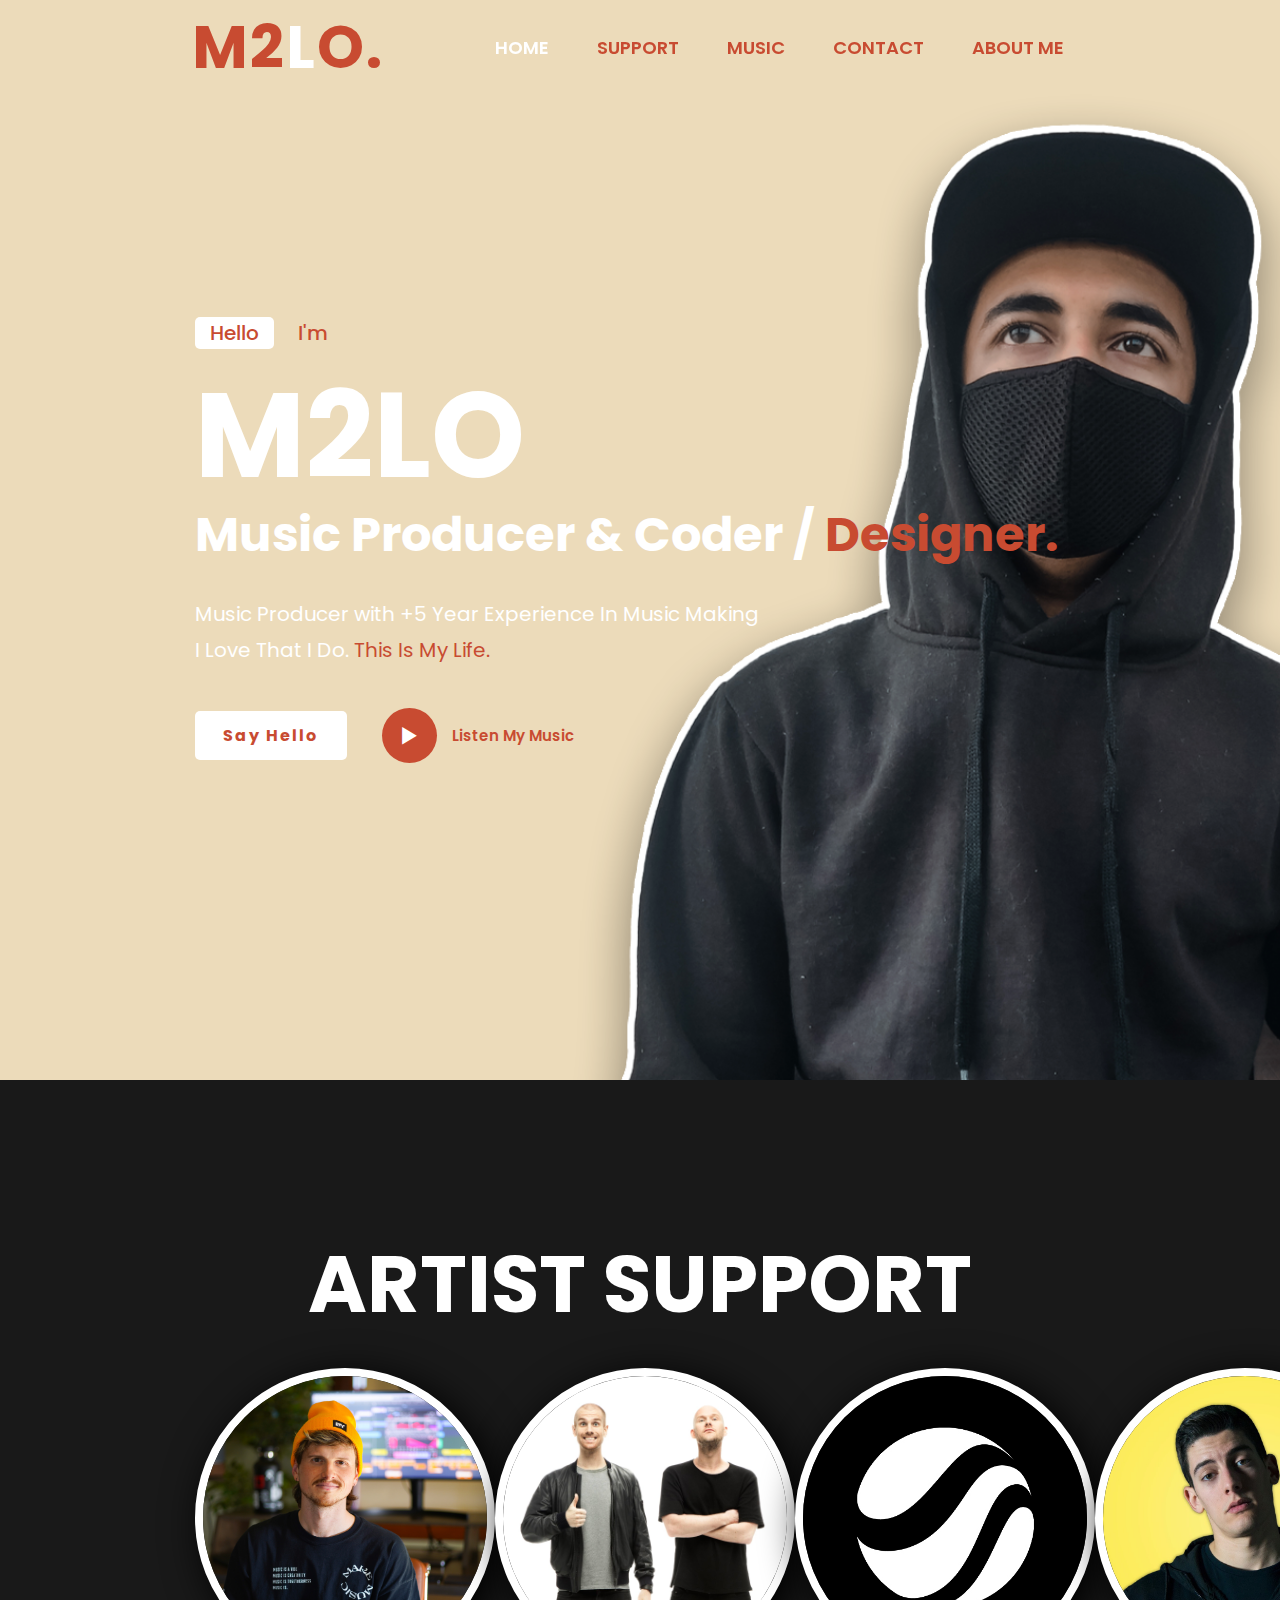
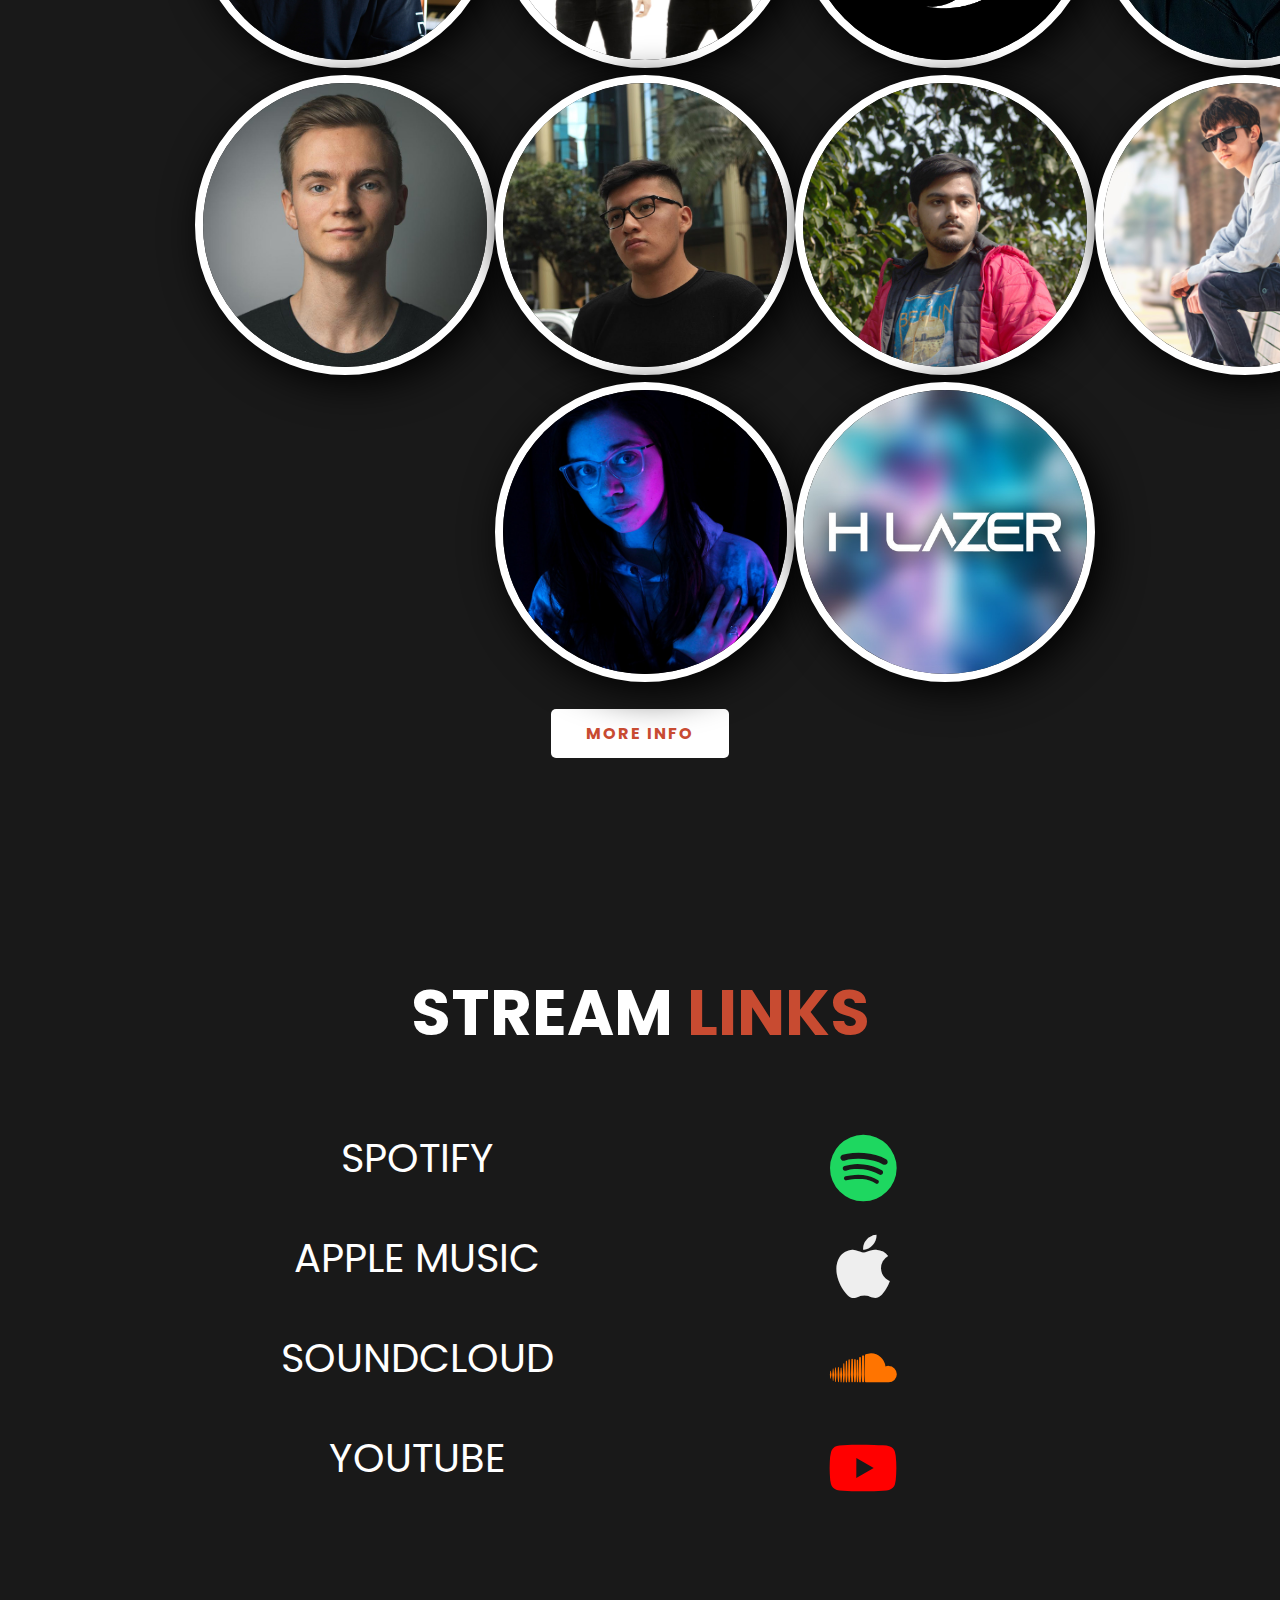
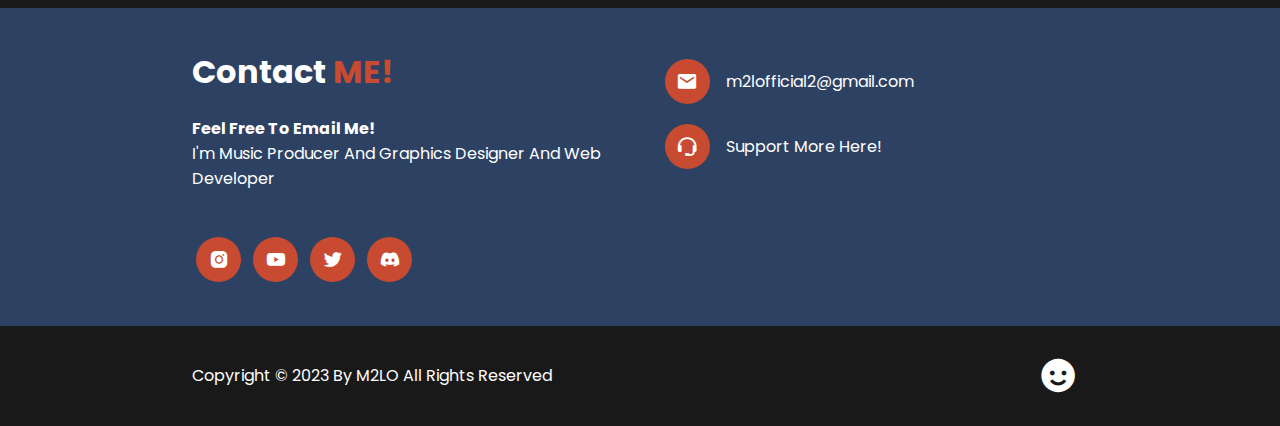
<file: index.html>
<!DOCTYPE html>
<html lang="en">
  <head>
    <title>Portfolio Webiste</title>
    <link rel="stylesheet" href="CSS/HomePage.css" />
    <link
      rel="stylesheet"
      href="https://unpkg.com/boxicons@latest/css/boxicons.min.css"
    />
    <link rel="preconnect" href="https://fonts.googleapis.com" />
    <link rel="preconnect" href="https://fonts.gstatic.com" crossorigin />
    <link
      href="https://fonts.googleapis.com/css2?family=Poppins:wght@900&display=swap"
      rel="stylesheet"
    />
  </head>
  <body>
    <!-- Header Design -->
    <header>
      <a href="index.html" class="logo">M2<span>L</span>O.</a>

      <ul class="navlist">
        <li><a href="index.html" class="active" id="link">HOME</a></li>
        <li><a href="Support.html" id="link">SUPPORT</a></li>
        <li><a href="MusicPage.html" id="link">MUSIC</a></li>
        <li><a href="ContactMe.html" id="link">CONTACT</a></li>
        <li><a href="AboutMe.html" id="link">ABOUT ME</a></li>
      </ul>

      <div class="bx bx-menu" id="menu-icon"></div>
    </header>

    <!-- Home Section -->
    <section class="home" id="home1">
      <div class="Home-txt">
        <div class="slide">
          <span class="one">Hello</span>
          <span class="two">I'm</span>
        </div>

        <h1>M2LO</h1>
        <h3>Music Producer & Coder / <span>Designer.</span></h3>
        <p>
          Music Producer with +5 Year Experience In Music Making<br />
          I Love That I Do. <span>This Is My Life.</span>
        </p>

        <div class="bannerinfo">
          <a href="ContactMe.html" class="btn"><h4>Say Hello</h4></a>
          <a href="MusicPage.html" class="btn2">
            <span><i class="bx bx-play"></i>Listen My Music</span></a
          >
          <!-- <img src="Imges/idea.jpg" alt="" /> -->
        </div>
      </div>
    </section>

    <section class="supportdiv">
      <div class="title">
        <h1>ARTIST SUPPORT</h1>
      </div>
      <div class="supporter">
        <div>
          <a href="Support.html">
            <img src="Imges/Supporter Images/TEAMMBL.jpg" alt="" />
          </a>
        </div>

        <div>
          <a href="Support.html">
            <img src="Imges/Supporter Images/DADA LIFE.jpg" alt="" />
          </a>
        </div>

        <div>
          <a href="Support.html">
            <img src="Imges/Supporter Images/FHM.jpg" alt="" />
          </a>
        </div>

        <div>
          <a href="Support.html">
            <img src="Imges/Supporter Images/wildcrow.jpg" alt="" />
          </a>
        </div>

        <div>
          <a href="Support.html">
            <img src="Imges/Supporter Images/SEVERMAN.jpg" alt="" />
          </a>
        </div>

        <div>
          <a href="Support.html">
            <img src="Imges/Supporter Images/J4CKO.jpg" alt="" />
          </a>
        </div>

        <div>
          <a href="Support.html">
            <img src="Imges/Supporter Images/LOSTVOLTS.jpg" alt="" />
          </a>
        </div>

        <div>
          <a href="Support.html">
            <img src="Imges/Supporter Images/Arvenius.jpg" alt="" />
          </a>
        </div>

        <div></div>
        <div>
          <a href="Support.html">
            <img src="Imges/Supporter Images/PLV.jpg" alt="" />
          </a>
        </div>

        <div>
          <a href="Support.html">
            <img src="Imges/Supporter Images/H LAZER.jpg" alt="" />
          </a>
        </div>

        <div></div>
      </div>

      <section class="buttonsection">
        <div>
          <a href="Support.html" class="btn-4"><h4>MORE INFO</h4></a>
        </div>
      </section>
    </section>

    <section class="linkss">
      <center>
        <div class="txt">
          <h1>STREAM <span>LINKS</span></h1>
        </div>
        <div class="social-link">
          <div>
            <a
              href="https://open.spotify.com/artist/6PPvl9VuLsbL2g72f1aCcG?si=5t4XHaQMRIy5WB6Z_YOnHg"
              >SPOTIFY<i class="bx bxl-spotify"></i
            ></a>
          </div>
          <div>
            <a href="https://music.apple.com/in/artist/m2lo/1621272890"
              >APPLE MUSIC<i class="bx bxl-apple"></i
            ></a>
          </div>
          <div>
            <a href="https://soundcloud.com/m2lo"
              >SOUNDCLOUD<i class="bx bxl-soundcloud"></i
            ></a>
          </div>
          <div>
            <a href="https://www.youtube.com/channel/UCs48CGJ6wAtvHoBXmh9e5ww"
              >YOUTUBE<i class="bx bxl-youtube"></i
            ></a>
          </div>
        </div>
      </center>
    </section>

    <section class="contact" id="contact">
      <div class="contact-txt">
        <h2>Contact <span>ME!</span></h2>
        <h4>Feel Free To Email Me!</h4>
        <p>I'm Music Producer And Graphics Designer And Web Developer</p>
      </div>
      <div class="list">
        <li>
          <a href="mailto:m2lofficial2@gmail.com"
            ><i class="bx bxs-envelope"></i>m2lofficial2@gmail.com</a
          >
        </li>
        <li>
          <a href="ContactMe.html"
            ><i class="bx bx-support"></i>Support More Here!</a
          >
        </li>
      </div>

      <div class="contact-icon">
        <a href="https://www.instagram.com/m2lo.official/"
          ><i class="bx bxl-instagram-alt"></i
        ></a>
        <a href="https://www.youtube.com/channel/UCs48CGJ6wAtvHoBXmh9e5ww"
          ><i class="bx bxl-youtube"></i
        ></a>
        <a href="https://twitter.com/m2lo_official"
          ><i class="bx bxl-twitter"></i
        ></a>
        <a href="https://discord.gg/h9qGhrx7FW"
          ><i class="bx bxl-discord-alt"></i
        ></a>
      </div>
    </section>

    <section class="end">
      <div class="last-txt">
        <p>Copyright © 2023 By M2LO All Rights Reserved</p>
      </div>
      <div class="smile">
        <i class="bx bxs-smile"></i>
      </div>
    </section>
    <script type="text/javascript" src="JavaScript/HomePage.js"></script>
  </body>
</html>
</file>
<file: CSS/HomePage.css>
* {
  margin: 0;
  padding: 0;
  box-sizing: border-box;
  font-family: "Poppins", sans-serif;
  text-decoration: none;
  list-style: none;
  scroll-behavior: smooth;
}

:root {
  --Main-bg-color: #191919;
  --Second-bg-color: #2d4263;
  --Third-bg-color: #c84b31;
  --fourth-bg-color: #ecdbba;
  --text-color: #fff;
}

body {
  background: var(--Main-bg-color);
  color: var(--text-color);
}

header {
  position: fixed;
  width: 100%;
  top: 0;
  right: 0;
  display: flex;
  align-items: center;
  justify-content: space-between;
  background: transparent;
  padding: 2px 15%;
  border-bottom: 1px solid transparent;
  transition: all 0.4s ease;
}

.logo {
  color: var(--text-color);
  font-size: 60px;
  font-weight: 700;
  letter-spacing: 2px;
  color: var(--Third-bg-color);
}

span {
  color: #fff;
}

.navlist {
  display: flex;
}

.navlist a {
  color: var(--Third-bg-color);
  font-size: 18px;
  font-weight: 600;
  margin: 0 24px;
  transition: all 0.45s ease;
}

.navlist a:hover {
  color: var(--text-color);
}

.navlist a.active {
  color: var(--text-color);
}

#menu-icon {
  font-size: 35px;
  color: var(--text-color);
  z-index: 10001;
  cursor: pointer;
  margin-left: 25px;
  display: none;
}

.Home-txt span {
  color: var(--Third-bg-color);
}

section {
  padding: 180px 15.2%;
}

.home {
  /* position: relative; */
  height: 120vh;
  width: 100%;
  background-image: url(../Imges/Banneridea.png);
  background-size: cover;
  background-position: center;
  display: flex;
  align-items: center;
  justify-content: flex-start;
}

.slide {
  margin-bottom: 20px;
}

.one {
  display: inline-block;
  margin-right: 20px;
  margin-bottom: 0px;
  height: 32px;
  padding: 0 15px;
  line-height: 32px;
  font-size: 20px;
  font-weight: 500;
  border-radius: 5px;
  background-color: var(--text-color);
}

.two {
  display: inline-block;
  font-size: 20px;
  font-weight: 500;
}

.Home-txt h1 {
  font-size: 120px;
  font-weight: 700;
  line-height: 1.1;
  margin: 0 0 8px;
}

.Home-txt h3 {
  margin: 0 0 35px;
  font-size: 3rem;
  font-weight: 700;
  line-height: 1.1;
}

.Home-txt p {
  font-size: 20px;
  line-height: 1.8;
  margin-bottom: 40px;
}

.button {
  display: inline-flex;
  align-items: center;
  justify-content: center;
}

.btn {
  display: inline-block;
  padding: 12px 28px;
  background-color: var(--text-color);
  border-radius: 5px;
  font-size: 1rem;
  letter-spacing: 2px;
  font-weight: 600;
  transition: all 0.45s ease;
}

.btn h4 {
  color: var(--Third-bg-color);
}

.btn:hover {
  transform: scale(0.8);
}

.btn2 {
  display: inline-flex;
  align-items: center;
  justify-content: center;
  font-size: 15px;
  font-weight: 600;
  margin-left: 35px;
}
.btn2 span i {
  height: 55px;
  width: 55px;
  background-color: var(--Third-bg-color);
  color: var(--text-color);
  display: flex;
  align-items: center;
  justify-content: center;
  font-size: 35px;
  border-radius: 50%;
  margin-right: 15px;
  transition: all 0.45s ease;
}
.btn2 span {
  display: flex;
  align-items: center;
  justify-content: center;
}

.bannerinfo {
  display: flex;
  justify-content: flex-start;
  align-items: center;
}

.btn2 span i:hover {
  transform: scale(1.1);
}

.supportdiv {
  padding: 120px 15.2%;
}

.supporter {
  margin: 0;
  padding: 0;
  width: 100%;
  /* height: 100vh; */
  display: grid;
  grid-template-columns: 1fr 1fr 1fr 1fr;
  grid-gap: auto;
  /* place-items: center center; */
  justify-content: space-between;
}

.supporter img {
  height: 300px;
  width: 300px;
  border-radius: 50%;
  border: 8px solid white;
  box-shadow: 8px 8px 40px black;
  object-fit: cover;
}

.title {
  display: flex;
  justify-content: center;
  align-items: center;
  margin: 40px;
  font-size: 40px;
  font-weight: 700;
  line-height: 1.1;
  transition: all 0.45s ease;
}

.title:hover {
  transform: scale(0.8);
}

.btn-4 {
  display: inline-block;
  padding: 12px 28px;
  background-color: var(--text-color);
  border-radius: 5px;
  font-size: 1rem;
  letter-spacing: 2px;
  font-weight: 600;
  justify-content: center;
  align-items: center;
  transition: all 0.45s ease;
}
.btn-4 h4 {
  color: var(--Third-bg-color);
}
.btn-4 {
  display: flex;
  margin-top: 0;
  justify-content: center;
  align-items: center;
}
.buttonsection {
  padding: 20px 40%;
}

.supporter h4 {
  text-transform: capitalize;
}

header.sticky {
  background-color: var(--Main-bg-color);
  padding: 8px 16%;
}

.contact-txt span {
  color: var(--Third-bg-color);
}

.contact {
  background-color: var(--Second-bg-color);
  display: grid;
  grid-template-columns: repeat(2, 1fr);
  align-items: center;
  justify-content: space-between;
  gap: 2.6rem;
}

.contact-txt h2 {
  font-size: 2rem;
}
.contact-txt h4 p {
  margin: 12px 0px;
  font-size: medium;
  text-decoration: none;
  text-transform: capitalize;
}

.contact-txt li {
  padding-inline: 0;
  margin-inline: 0;
  list-style: none;
}

.list li {
  margin-bottom: 12px;
}
.list li a {
  display: block;
  color: #fff;
  transition: all 0.45s ease;
}
.list li a i {
  height: 45px;
  width: 45px;
  background: var(--Third-bg-color);
  color: var(--text-color);
  font-size: 22px;
  display: inline-flex;
  align-items: center;
  justify-content: center;
  border-radius: 50%;
  margin: 4px;
  transition: all 0.45s ease;
  margin-right: 16px;
}
.list li a {
  display: inline-flex;
  align-items: center;
  justify-content: center;
}

.contact-icon i {
  height: 45px;
  width: 45px;
  background: var(--Third-bg-color);
  color: var(--text-color);
  font-size: 22px;
  display: inline-flex;
  align-items: center;
  justify-content: center;
  border-radius: 50%;
  margin: 4px;
  transition: all 0.45s ease;
}

.contact-icon i:hover {
  background: var(--text-color);
  color: #c84b31;
}
.list li a i:hover {
  background: var(--text-color);
  color: #c84b31;
}

.contact {
  padding: 40px 15%;
}

.end {
  padding: 20px 15%;
  display: flex;
  flex-wrap: wrap;
  align-items: center;
  justify-content: space-between;
  gap: 2rem;
  background-color: var(--Main-bg-color);
}

.smile i {
  padding: 10px;
  font-size: 40px;
}

.buttonsection .btn-4:hover {
  transform: scale(0.8);
}

.contact-txt h2 {
  padding-bottom: 20px;
}

.contact-txt h2 {
  padding-bottom: 20px;
}

.txt {
  font-size: 2rem;
  text-align: center;
  font-weight: 600;
  line-height: 1.1;
}

.txt span {
  color: var(--Third-bg-color);
}
.social-link {
  display: grid;
  grid-template-columns: repeat(1, 1fr);
  font-size: 40px;
  margin-top: 80px;
  text-align: center;
}

.social-link a {
  color: var(--text-color);
  display: grid;
  grid-template-columns: repeat(2, 1fr);
  transition: all 0.45s ease;
}
.social-link a i {
  font-size: 80px;
  margin-bottom: 20px;
  text-align: center;
}

.social-link .bxl-spotify {
  color: #1ed760;
}

.social-link .bxl-apple {
  color: #eeeeee;
}

.social-link .bxl-soundcloud {
  color: #ff7400;
}

.social-link .bxl-youtube {
  color: #ff0000;
}
.social-link a:hover {
  transform: scale(94%);
}

.linkss {
  padding: 80px 15.2%;
}

.supporter img {
  transition: all 0.45s ease;
}
.supporter img:hover {
  transform: scale(0.8);
}
</file>
